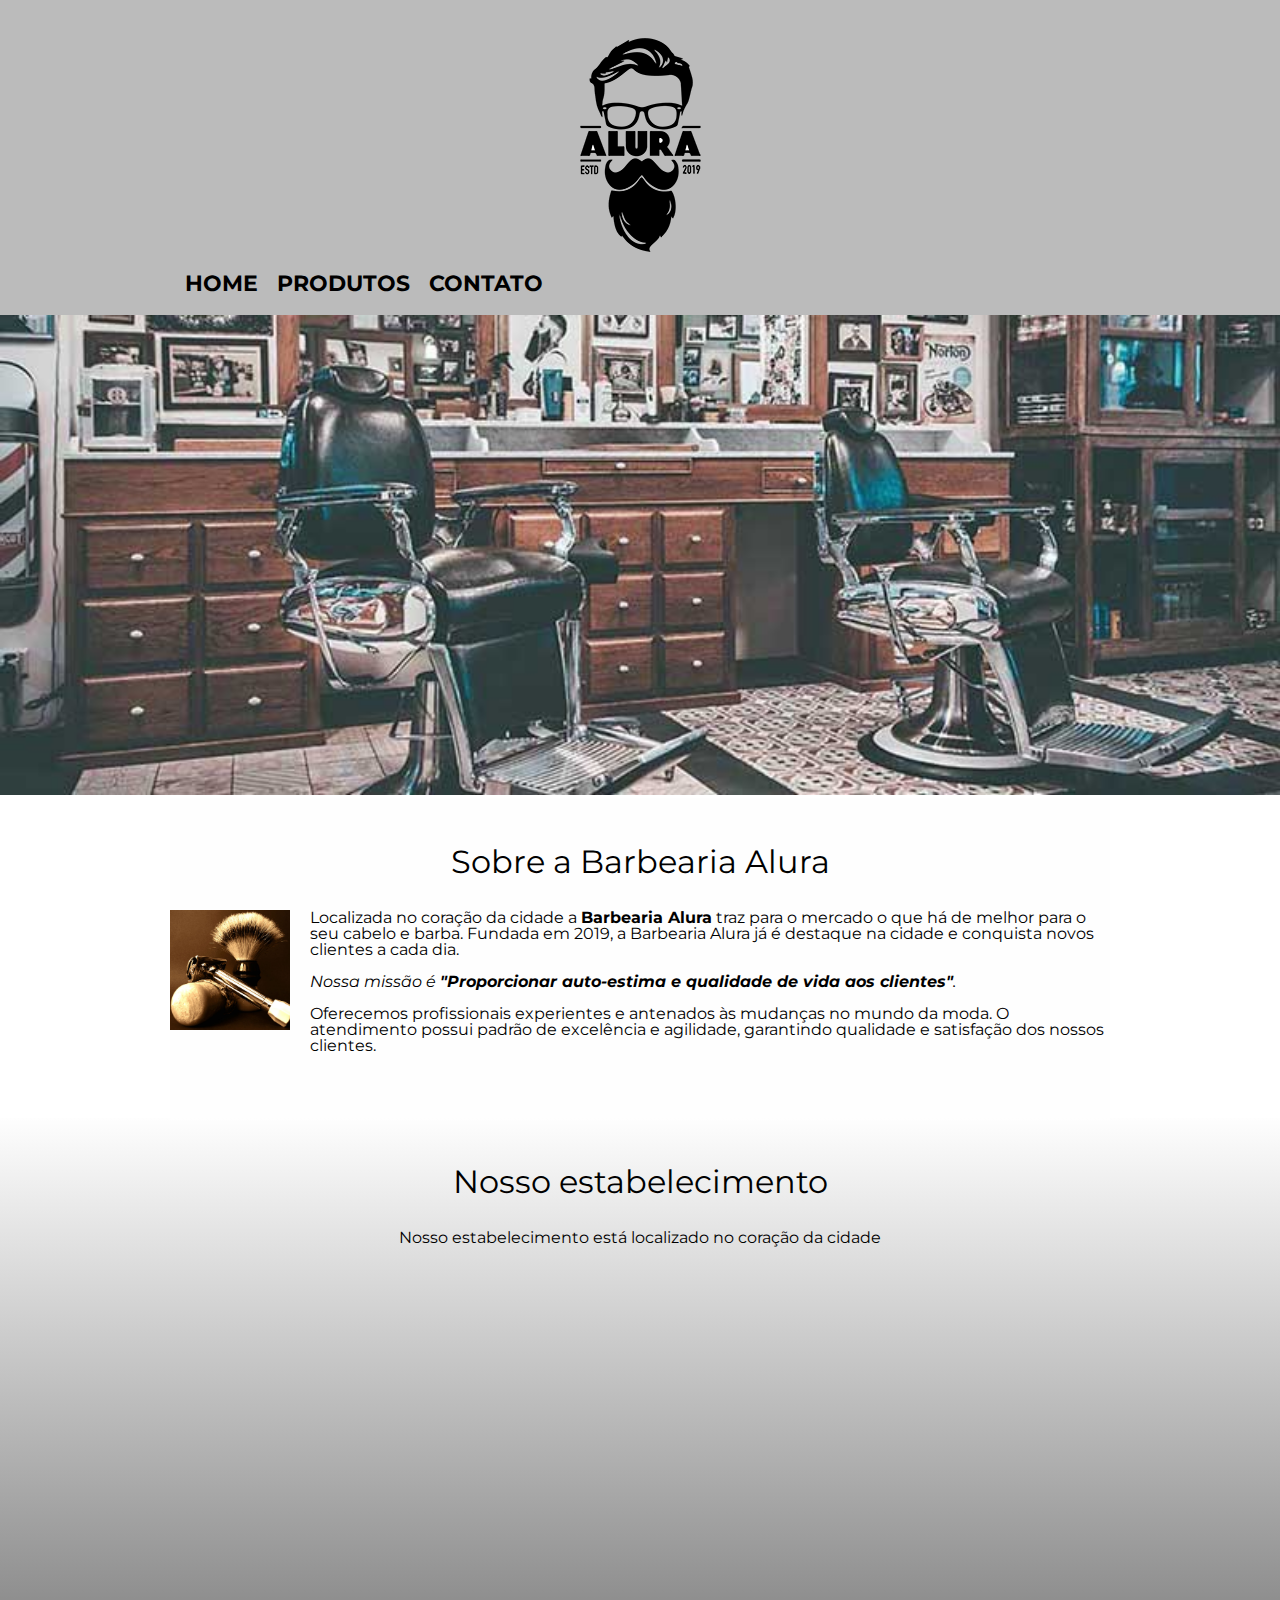
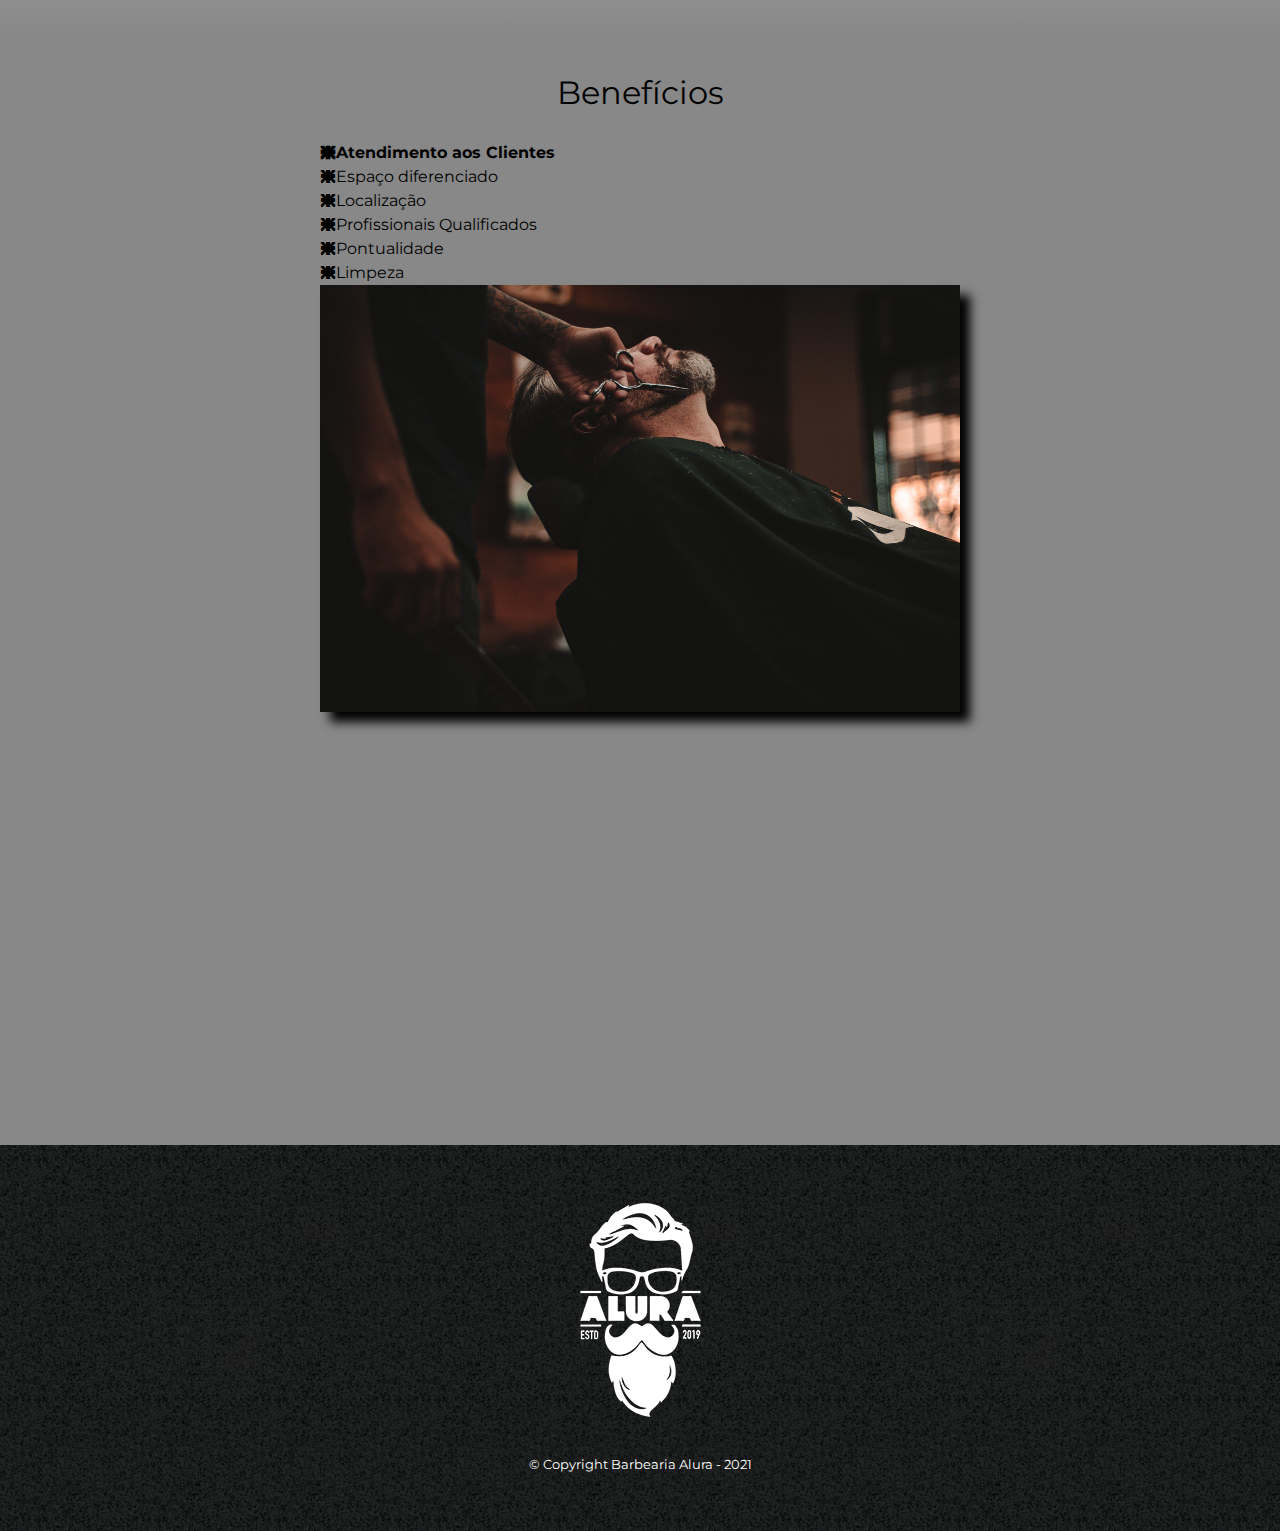
<file: index.html>
<!DOCTYPE html>
<html lange="pt-br">
	<head>
		<meta charset="UTF-8">
		<meta name= "viewport" content="width=device-width">
		<title>Barbearia Alura</title>
		<link rel="stylesheet" href="reset.css">
		<link rel="stylesheet" href="style.css">
		<link href="https://fonts.googleapis.com/css2?family=Montserrat&family=Source+Code+Pro:wght@500&family=Source+Sans+Pro:wght@200;300&display=swap" rel="stylesheet">
	</head>
		<body>
			
			<header>
				<div class="caixa">
					<h1><img src="logo.png"></h1>
				
					<nav>
						<ul>
							<li><a href="index.html">Home</a></li>
							<li><a href="produtos.html">Produtos</a></li>
							<li><a href="contato.html">Contato</a></li>
						</ul>
			  		</nav>
			  </div>
			</header>
			
			<img class="banner" src="banner.jpg">
			
			<main>
				<section class="principal">
				<h2 class="titulo-principal">Sobre a Barbearia Alura</h2>

				<img class="utensilios" src="utensilios.jpg" alt="Utensílios de um barbeiro">
			

				<p>Localizada no coração da cidade a <strong>Barbearia Alura</strong> traz para o mercado o que há de melhor para o seu cabelo e barba. Fundada em 2019, a Barbearia Alura já é destaque na cidade e conquista novos clientes a cada dia.</p>

				<p id="missao"><em>Nossa missão é <strong>"Proporcionar auto-estima e qualidade de vida aos clientes"</strong>.</em></p>

				<p>Oferecemos profissionais experientes e antenados às mudanças no mundo da moda. O atendimento possui padrão de excelência e 
				agilidade, garantindo qualidade e satisfação dos nossos clientes.</p>
			</section>

			<section class="mapa">
				<h3 class="titulo-principal">Nosso estabelecimento</h3>
				<p>Nosso estabelecimento está localizado no coração da cidade</p>
				
			<div class="mapa-conteudo">
				<iframe src="https://www.google.com/maps/embed?pb=!1m18!1m12!1m3!1d3656.4484619955247!2d-46.6346694783348!3d-23.588244253933183!2m3!1f0!2f0!3f0!3m2!1i1024!2i768!4f13.1!3m3!1m2!1s0x94ce5a2b2ed7f3a1%3A0xab35da2f5ca62674!2sCaelum%20-%20Escola%20de%20Tecnologia!5e0!3m2!1spt-BR!2sbr!4v1635282578379!5m2!1spt-BR!2sbr" width="100%" height="300" style="border:0;" allowfullscreen="" loading="lazy"></iframe>
			</div>
			</section>

				<section class="beneficios">
				<h3 class="titulo-principal">Benefícios</h3>

				<div class="conteudo-beneficios">
					<ul class="lista-beneficios">
						<li class="itens">Atendimento aos Clientes</li>
						<li class="itens">Espaço diferenciado</li>
						<li class="itens">Localização</li>
						<li class="itens">Profissionais Qualificados</li>
						<li class="itens">Pontualidade</li>
						<li class="itens">Limpeza</li>
					</ul><img src="beneficios.jpg" class="imagem-beneficios">
				</div>
				
				<div class="video">
					<iframe width="100%" height="315" src="https://www.youtube.com/embed/wcVVXUV0YUY" title="YouTube video player" frameborder="0" allow="accelerometer; autoplay; clipboard-write; encrypted-media; gyroscope; picture-in-picture" allowfullscreen></iframe>
				</div>
				
				</section>
			</main>				

				<footer>
					<img src="logo-branco.png">
					<p class="copyright">&copy; Copyright Barbearia Alura - 2021</p>
				</footer>
		</body>
	</html>
</file>
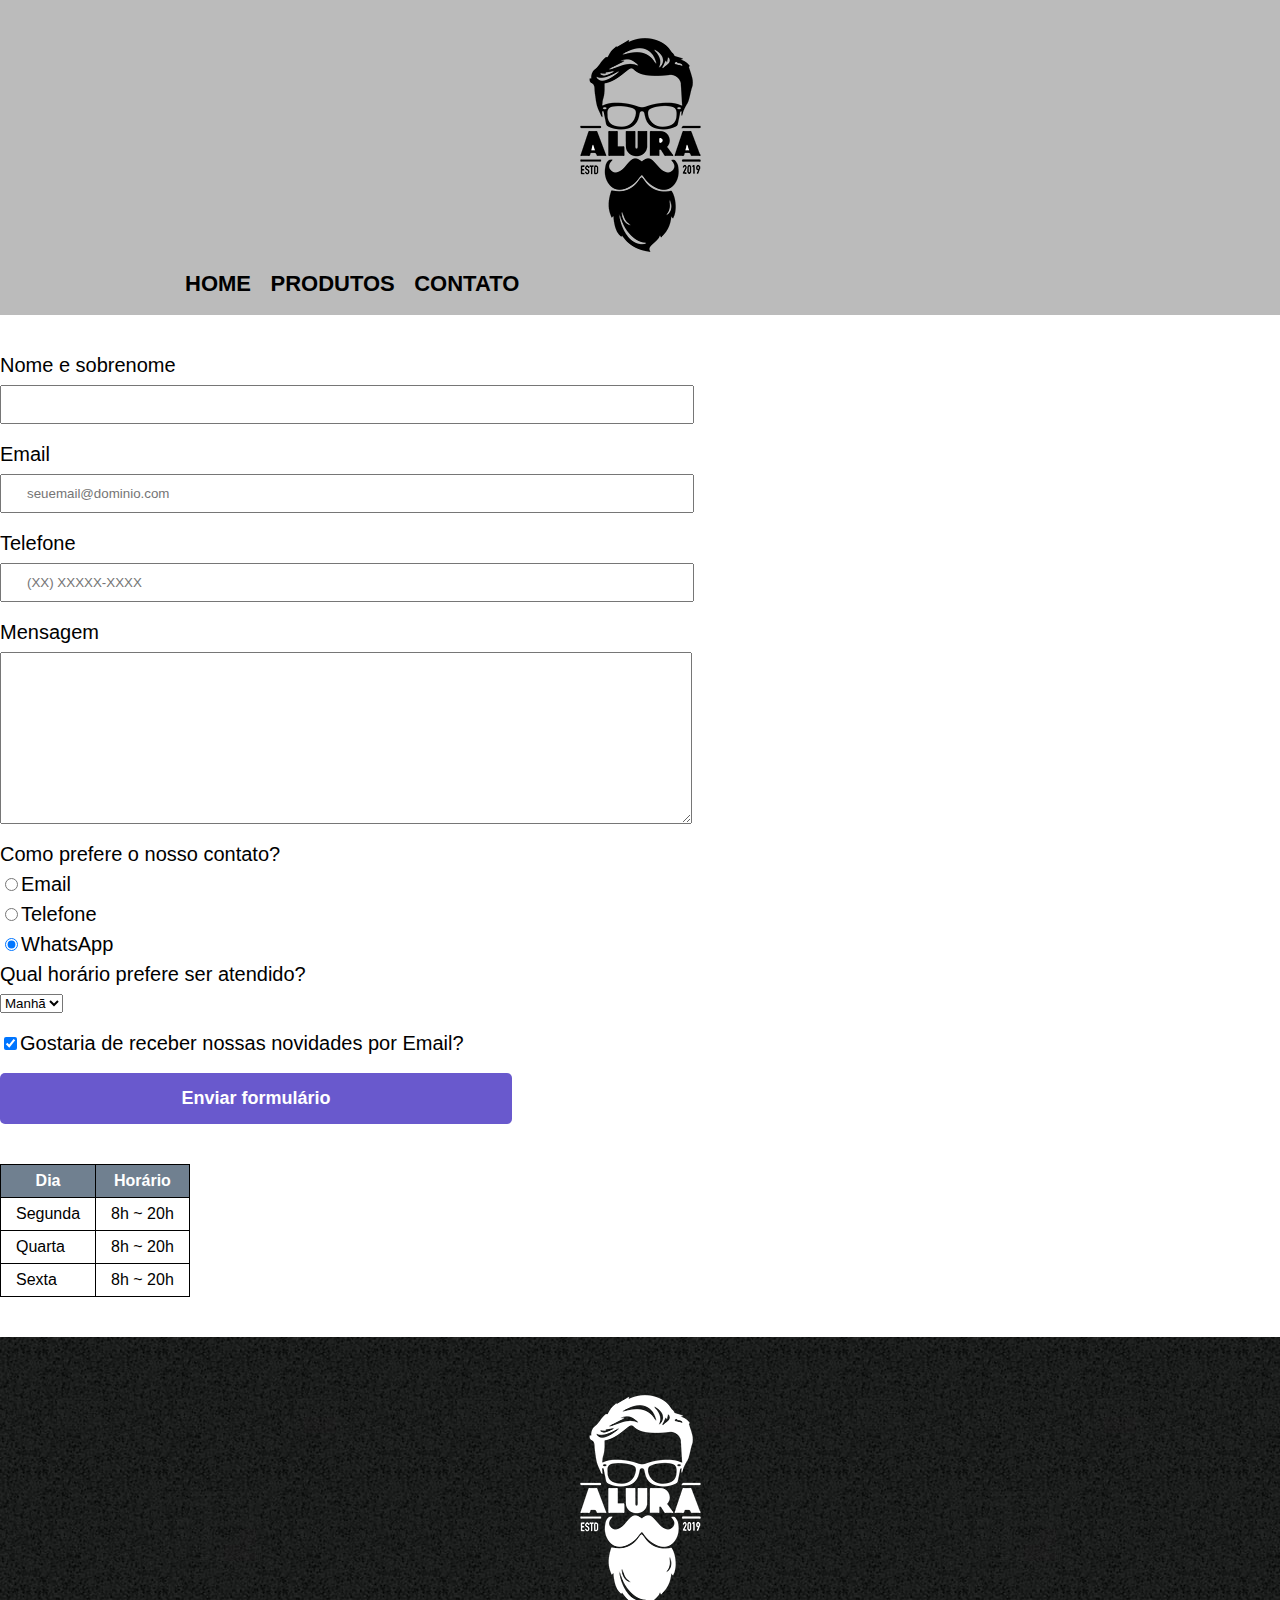
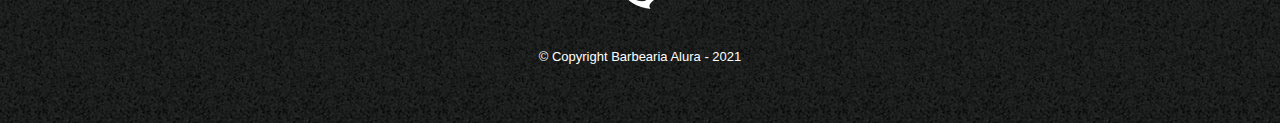
<file: contato.html>
<!DOCTYPE html> 

	<html>
		<head>
			<meta charset="UTF-8">
			<title>Contato - Barbearia Alura</title>
			
			<link rel="stylesheet" href="reset.css">
			<link rel="stylesheet" href="style.css">
		</head>
		<body>
			<header>
				<div class="caixa">
					<h1><img src="logo.png" alt="Logo da Barbearia"></h1>
				
					<nav>
						<ul>
							<li><a href="index.html">Home</a></li>
							<li><a href="produtos.html">Produtos</a></li>
							<li><a href="contato.html">Contato</a></li>
						</ul>
			  		</nav>
			  </div>
			</header>
		
		<main>
			<form>
				<label for="nomesobrenome">Nome e sobrenome</label>
				<input type="text" id="nomesobrenome" class="input-padrao" required>

				<label for="email">Email</label>
				<input type="email" id="email" class="input-padrao" required placeholder="seuemail@dominio.com">

				<label for="telefone">Telefone</label>
				<input type="tel" id="telefone" class="input-padrao" required placeholder="(XX) XXXXX-XXXX">

				<label for="mensagem">Mensagem</label>
				<textarea cols="70" rows="10" id="mensagem" class="input-padrao" required></textarea>

				<fieldset>
					<legend>Como prefere o nosso contato?</legend>
					
					<label for="radio-email"><input type="radio" name="contato" value="email" id="radio-email">Email</label>
					
					<label for="radio-telefone"><input type="radio" name="contato" value="telefone" id="radio-telefone">Telefone</label>
					
					<label for="radio-whatsapp"><input type="radio" name="contato" value="whatsapp" id="radio-whatsapp" checked>WhatsApp</label>	
				</fieldset>
				
				<fieldset>
					<legend>Qual horário prefere ser atendido?</legend>
					<select>
						<option>Manhã</option>
						<option>Tarde</option>
						<option>Noite</option>
					</select>
				</fieldset>
				
				<label class="checkbox"><input type="checkbox" checked>Gostaria de receber nossas novidades por Email?</label>
				<input type="submit" value="Enviar formulário" class="enviar">
			</form>
		  	
		  	<table>
		  		<tr>
		  			<thead>
			  			<th>Dia</th>
			  			<th>Horário</th>
		  			</thead>
		  		</tr>
		  		
		  		<tbody>
			  		<tr>
			  			<td>Segunda</td>
			  			<td>8h ~ 20h</td>
			  		</tr>
			  		
			  		<tr>
			  			<td>Quarta</td>
			  			<td>8h ~ 20h</td>
			  		</tr>
			  		
			  		<tr>
			  			<td>Sexta</td>
			  			<td>8h ~ 20h</td>
			  		</tr>
		  	</tbody>
		  	</table>

		
		</main>
			
			<footer>
				<img src="logo-branco.png" alt="Logo da Barbearia">
				<p class="copyright">&copy; Copyright Barbearia Alura - 2021</p>
			</footer>
		</body>
	</html>
</file>
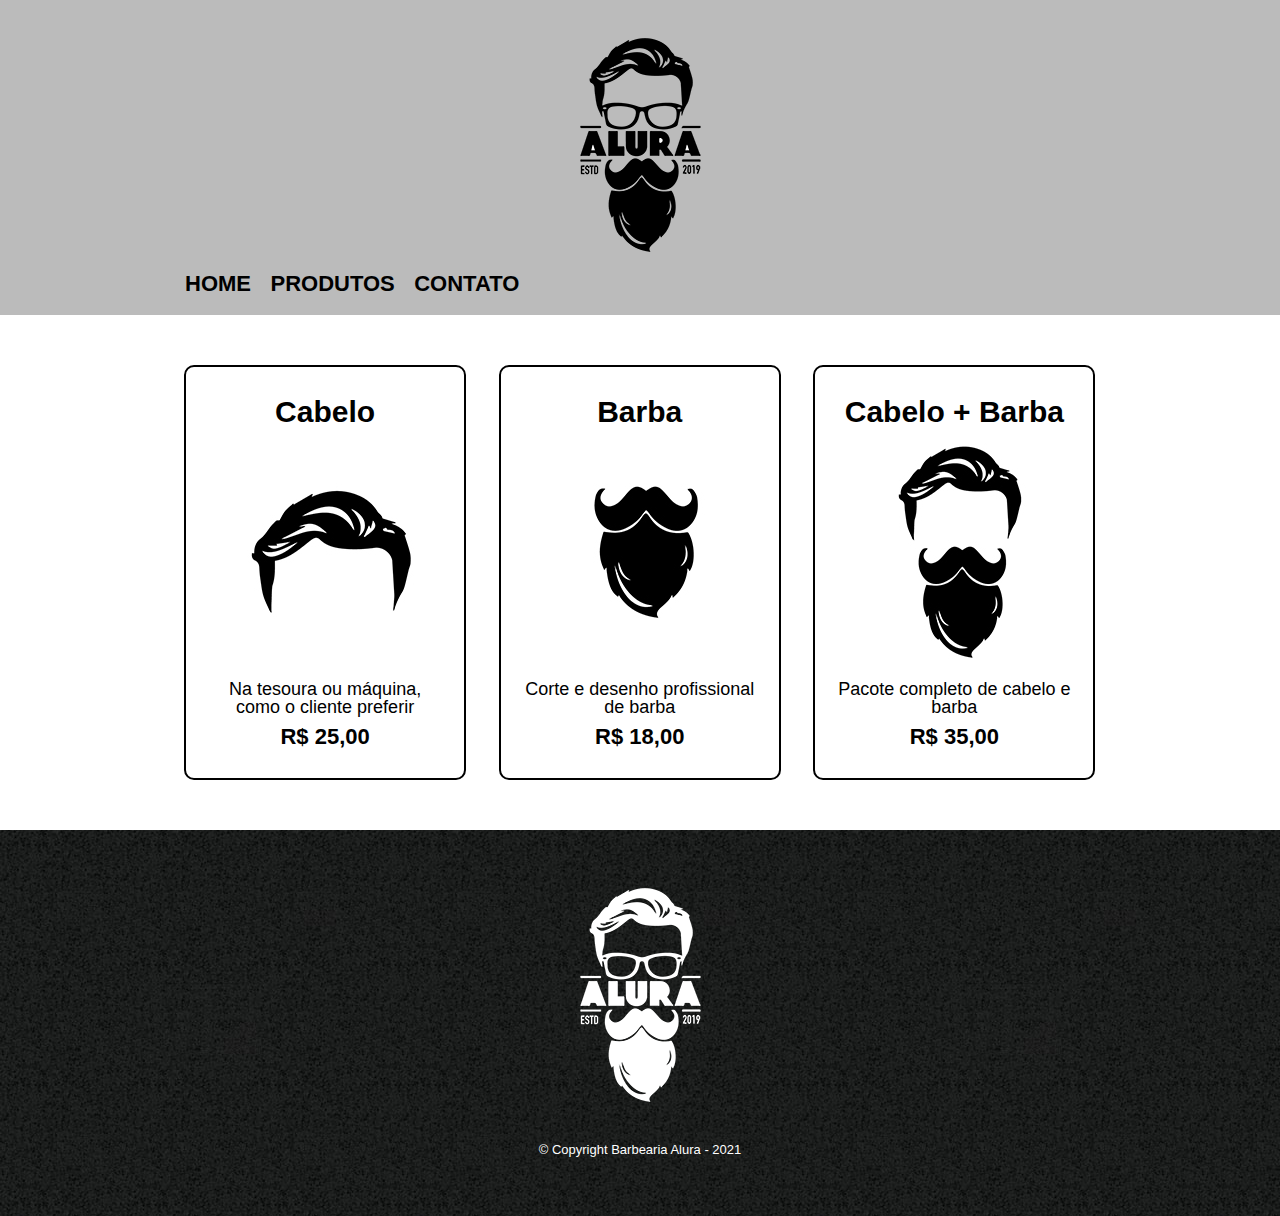
<file: produtos.html>
<!DOCTYPE html> 

	<html>
		<head>
			<meta charset="UTF-8">
			<title>Produtos - Barbearia Alura</title>
			
			<link rel="stylesheet" href="reset.css">
			<link rel="stylesheet" href="style.css">
		</head>
		<body>
			<header>
				<div class="caixa">
					<h1><img src="logo.png"></h1>
				
					<nav>
						<ul>
							<li><a href="index.html">Home</a></li>
							<li><a href="produtos.html">Produtos</a></li>
							<li><a href="contato.html">Contato</a></li>
						</ul>
			  		</nav>
			  </div>
			</header>
		
			<main>
				<ul class="produtos">
					<li>
						<h2>Cabelo</h2>
						<img src="cabelo.jpg">
						<p class="produto-descricao">Na tesoura ou máquina, como o cliente preferir</p>
						<p class="produto-preco">R$ 25,00</p>
					</li>
					
					<li>
						<h2>Barba</h2>
						<img src= "barba.jpg">
						<p class="produto-descricao">Corte e desenho profissional de barba</p>
						<p class="produto-preco">R$ 18,00</p>
					</li>
					
					<li>
						<h2>Cabelo + Barba</h2>
						<img src="cabelo+barba.jpg">
						<p class="produto-descricao">Pacote completo de cabelo e barba</p>
						<p class="produto-preco">R$ 35,00</p>
					</li>
				</ul>
			</main>

			<footer>
				<img src="logo-branco.png">
				<p class="copyright">&copy; Copyright Barbearia Alura - 2021</p>
			</footer>
		</body>
	</html>
</file>
<file: style.css>
body {
	font-family: 'Montserrat', sans-serif;
}

header {
	background: #BBBBBB;
	padding: 20px 0;
}

.caixa {
	position: relative;
	width: 940px;
	margin:0 auto;
}

nav {
	position: absolute;
	top: 110px;
	right: 0;
}

nav li {
	display: inline;
	margin: 0 0 0 15px;
}

nav a {
	text-transform: uppercase;
	color: #000000;
	font-weight: bold;
	font-size: 22px;
	text-decoration: none;
}

nav a:hover {
	color: 	#6959CD;
	text-decoration: underline;

}

.produtos {
	width: 940px;
	margin: 0 auto;
	padding: 50px 0;

	
}

.produtos li {
	display: inline-block;
	text-align: center;
	width: 30%;
	vertical-align: top;
	margin: 0 1.5%;
	padding: 30px 20px;
	box-sizing: border-box; 
	border: 2px solid #000000;
	border-radius: 10px;

}

.produtos li:hover {
	border-color: #6959CD;
}


.produtos li:active {
	border-color: #8B008B;

}

.produtos li:hover h2 {
	font-size: 34px;
}

.produtos h2 {
	font-size: 30px;
	font-weight: bold;
}

.produto-descricao {
	font-size: 18px;

}

.produto-preco {
	font-size: 22px;
	font-weight: bold;	
	margin-top: 10px;
}

footer {
	text-align: center;
	background: url("bg.jpg");
	padding: 40px 0;
}

.copyright {
	color: #FFFFFF;
	font-size: 13px;
	margin: 20px;
}

main {

}

form {
	margin: 40px 0;
}

form label, form legend {
	display: block;
	font-size: 20px;
	margin: 0 0 10px;
}

.input-padrao {
	display: block;
	margin: 0 0 20px;
	padding: 10px 25px;
	width: 50%;
}

.checkbox {
	margin: 20px 0;
}

.enviar {
	width: 40%;
	padding: 15px 0;
	background: #6959CD;
	color: white;
	font-weight: bold;
	font-size: 18px;
	border: none;
	border-radius: 5px;
	transition: 1s all;
	cursor: pointer;
}

.enviar:hover {
	background: #483D8B;
	transform: scale(1.2);
}

table {
	margin: 20px 0 40px;
}

thead {
	background: #708090;
	color: white;
	font-weight: bold;
}

td, th {
	border: 1px solid #000000;
	padding: 8px 15px ;
}

/*css da pagina inicial */
.banner {
	width: 100%;
}

.principal {
	padding: 3em 0;
	background: #FEFEFE;
	width: 940px;
	margin: 0 auto;
}

.titulo-principal {
	text-align: center;
	font-size: 2em;
	margin: 0 0 1em;
	clear: left;
}

.principal p {
	margin: 0 0 1em;
}

.principal strong {
	font-weight: bold;
}

.principal em {
	font-style: italic;
}

.utensilios {
	width: 120px;
	float: left;
	margin: 0 20px 20px 0;
}

.mapa {
	padding: 3em 0;
	background: linear-gradient(#FEFEFE, #888888)

}

.mapa-conteudo {
	width: 940px;
	margin: 0 auto;
}
.mapa p {
	margin: 0 0 2em;
	text-align: center;
}

.beneficios {
	padding: 3em 0;
	background: #888888;

}

.conteudo-beneficios {
	width: 640px;
	margin: 0 auto;
}

.lista-beneficios {
	width: 40%;
	display: inline-block;
	vertical-align: top;
}

.itens {
	line-height: 1.5;
}

.itens:first-child{
	font-weight: bold;
}

.itens:before{
	content: "🞾"
}

.imagem-beneficios {
	width: 60%;
	opacity: 1;
	transition: 400ms;
	box-shadow: 10px 10px 10px 0 #000000;
}

.imagem-beneficios:hover{
	opacity: 0.3;
}

.video {
	width: 560px;
	margin: 2em auto;
}

@media screen and (max-width: 480px){
	.caixa, .principal, .conteudo-beneficios, .mapa-conteudo, .video{
		width:auto;
	}
}

h1 {
	text-align: center;
}

nav {
	position: static;
}

.lista-beneficios, .imagem-beneficios {
	width:100%;
}
</file>
